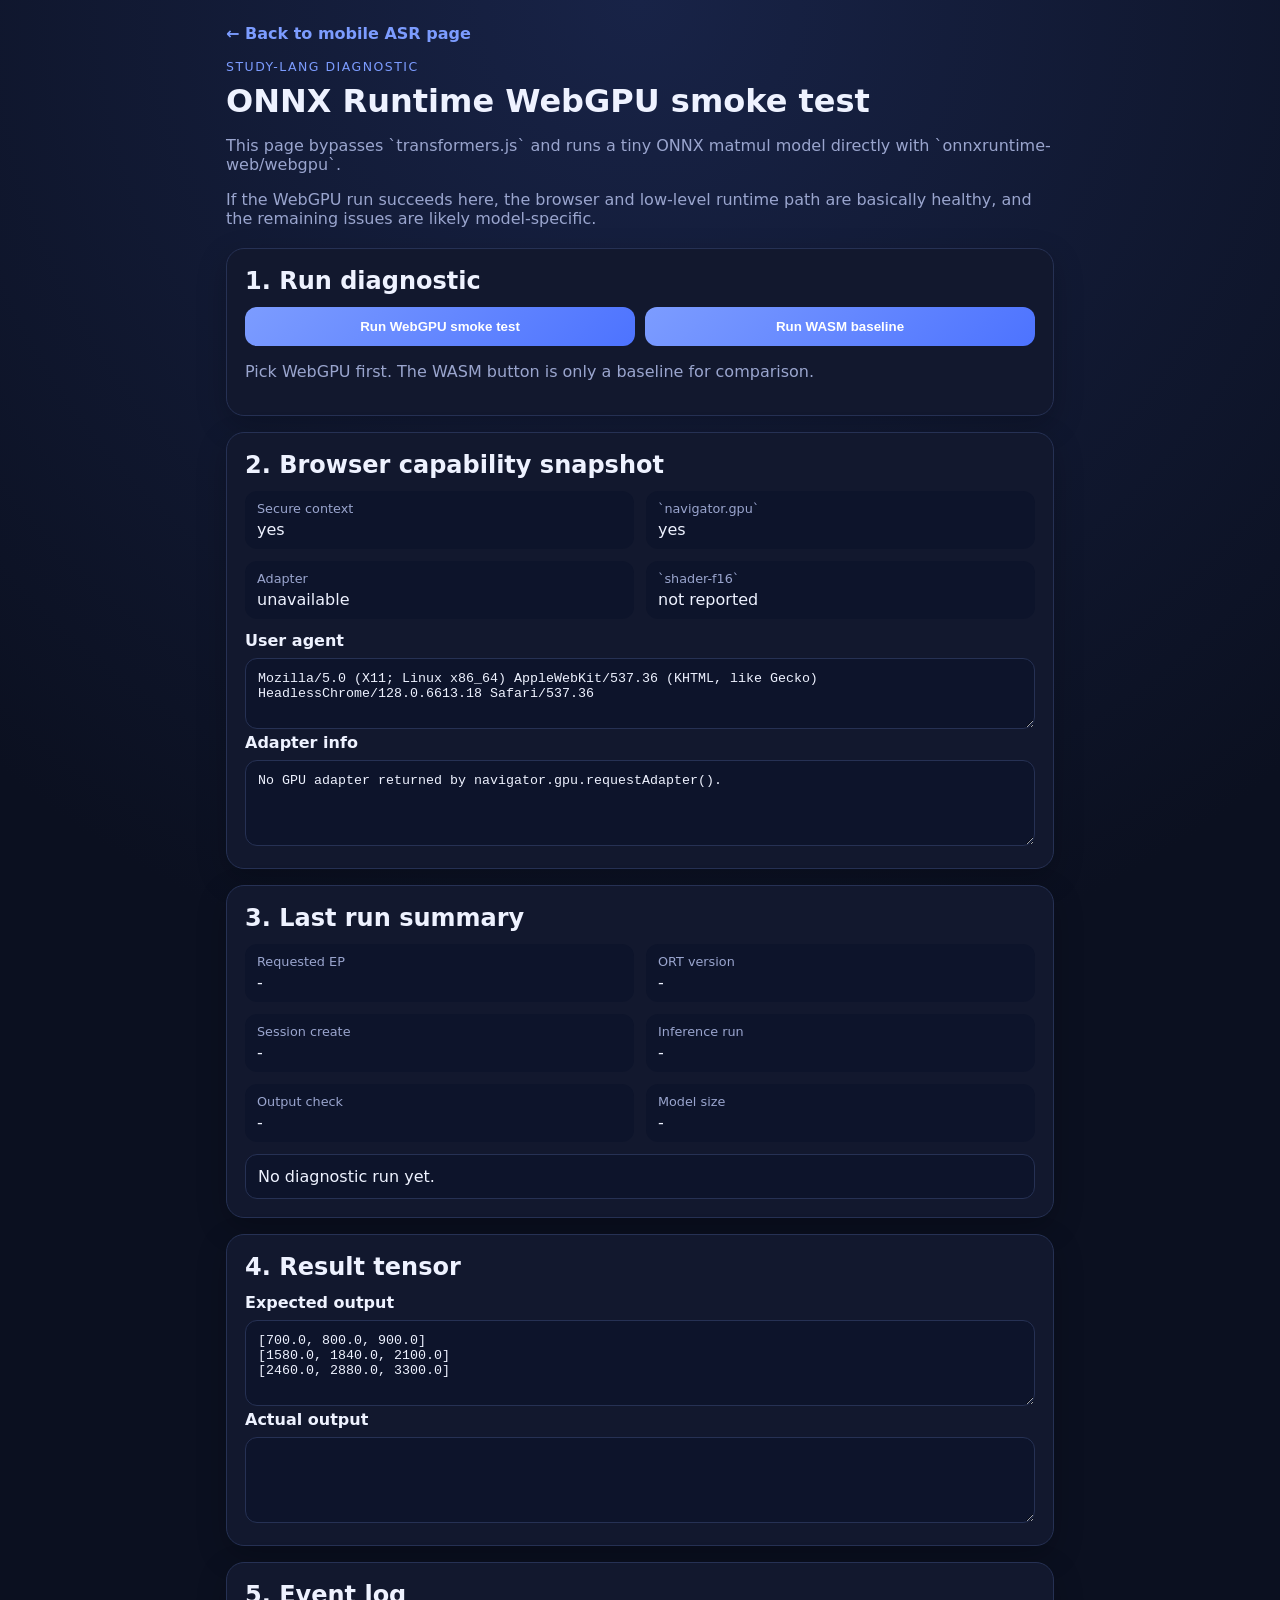
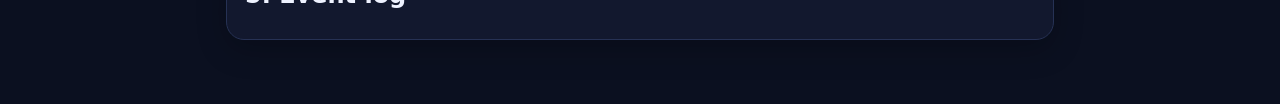
<file: src/mobile/ort-webgpu-diagnostic.html>
<!doctype html>
<html lang="en">
  <head>
    <meta charset="UTF-8" />
    <meta name="viewport" content="width=device-width, initial-scale=1.0" />
    <title>study-lang ORT WebGPU diagnostic</title>
    <link rel="stylesheet" href="./styles.css" />
  </head>
  <body>
    <main class="app-shell">
      <a class="top-link" href="./index.html">← Back to mobile ASR page</a>

      <header class="hero">
        <p class="eyebrow">study-lang diagnostic</p>
        <h1>ONNX Runtime WebGPU smoke test</h1>
        <p class="lede">
          This page bypasses `transformers.js` and runs a tiny ONNX matmul model directly with `onnxruntime-web/webgpu`.
        </p>
        <p class="lede">
          If the WebGPU run succeeds here, the browser and low-level runtime path are basically healthy, and the remaining issues are likely model-specific.
        </p>
      </header>

      <section class="card">
        <h2>1. Run diagnostic</h2>
        <div class="button-row two-up">
          <button id="run-webgpu-button" type="button">Run WebGPU smoke test</button>
          <button id="run-wasm-button" type="button">Run WASM baseline</button>
        </div>
        <p id="run-status" class="hint">Pick WebGPU first. The WASM button is only a baseline for comparison.</p>
      </section>

      <section class="card">
        <h2>2. Browser capability snapshot</h2>
        <dl class="meta-grid">
          <div>
            <dt>Secure context</dt>
            <dd id="cap-secure-context">-</dd>
          </div>
          <div>
            <dt>`navigator.gpu`</dt>
            <dd id="cap-navigator-gpu">-</dd>
          </div>
          <div>
            <dt>Adapter</dt>
            <dd id="cap-adapter">-</dd>
          </div>
          <div>
            <dt>`shader-f16`</dt>
            <dd id="cap-shader-f16">-</dd>
          </div>
        </dl>

        <label class="field-label" for="cap-user-agent">User agent</label>
        <textarea id="cap-user-agent" rows="3" readonly></textarea>

        <label class="field-label" for="cap-adapter-info">Adapter info</label>
        <textarea id="cap-adapter-info" rows="4" readonly></textarea>
      </section>

      <section class="card">
        <h2>3. Last run summary</h2>
        <dl class="meta-grid">
          <div>
            <dt>Requested EP</dt>
            <dd id="summary-ep">-</dd>
          </div>
          <div>
            <dt>ORT version</dt>
            <dd id="summary-version">-</dd>
          </div>
          <div>
            <dt>Session create</dt>
            <dd id="summary-session-ms">-</dd>
          </div>
          <div>
            <dt>Inference run</dt>
            <dd id="summary-run-ms">-</dd>
          </div>
          <div>
            <dt>Output check</dt>
            <dd id="summary-verified">-</dd>
          </div>
          <div>
            <dt>Model size</dt>
            <dd id="summary-model-size">-</dd>
          </div>
        </dl>
        <div id="summary-banner" class="status-banner">No diagnostic run yet.</div>
      </section>

      <section class="card">
        <h2>4. Result tensor</h2>
        <label class="field-label" for="expected-output">Expected output</label>
        <textarea id="expected-output" rows="4" readonly></textarea>
        <label class="field-label" for="actual-output">Actual output</label>
        <textarea id="actual-output" rows="4" readonly></textarea>
      </section>

      <section class="card">
        <h2>5. Event log</h2>
        <ul id="log-list" class="log-list"></ul>
      </section>
    </main>

    <script type="module" src="./ort-webgpu-diagnostic.js"></script>
  </body>
</html>
</file>
<file: src/mobile/styles.css>
:root {
  color-scheme: dark;
  --bg: #0b1020;
  --panel: #141b34;
  --panel-border: #263154;
  --text: #eef2ff;
  --muted: #9aa5ce;
  --accent: #7c9cff;
  --accent-strong: #4d73ff;
}

* {
  box-sizing: border-box;
}

body {
  margin: 0;
  font-family: Inter, system-ui, sans-serif;
  background: radial-gradient(circle at top, #182347 0%, var(--bg) 55%);
  color: var(--text);
}

.app-shell {
  max-width: 860px;
  margin: 0 auto;
  padding: 24px 16px 48px;
}

.hero {
  margin-bottom: 20px;
}

.eyebrow {
  color: var(--accent);
  text-transform: uppercase;
  letter-spacing: 0.12em;
  font-size: 0.78rem;
  margin: 0 0 8px;
}

h1, h2 {
  margin: 0 0 12px;
}

.lede,
.hint {
  color: var(--muted);
}

a {
  color: inherit;
}

.inline-link {
  color: var(--accent);
  font-weight: 600;
}

.top-link {
  display: inline-block;
  margin-bottom: 16px;
  color: var(--accent);
  text-decoration: none;
  font-weight: 700;
}

.top-link:hover,
.inline-link:hover {
  text-decoration: underline;
}

.card {
  background: color-mix(in srgb, var(--panel) 88%, black);
  border: 1px solid var(--panel-border);
  border-radius: 18px;
  padding: 18px;
  margin-bottom: 16px;
  box-shadow: 0 10px 30px rgba(0, 0, 0, 0.22);
}

input[type="file"],
select,
textarea,
audio,
button {
  width: 100%;
}

input[type="file"],
input[type="text"],
select {
  background: #0d142b;
  color: var(--text);
  border: 1px solid var(--panel-border);
  border-radius: 12px;
  padding: 12px;
}

textarea {
  background: #0d142b;
  color: var(--text);
  border: 1px solid var(--panel-border);
  border-radius: 12px;
  padding: 12px;
  resize: vertical;
}

button {
  border: 0;
  border-radius: 12px;
  padding: 12px 16px;
  background: linear-gradient(135deg, var(--accent), var(--accent-strong));
  color: white;
  font-weight: 700;
}

button:disabled {
  opacity: 0.45;
}

.button-row {
  display: grid;
  grid-template-columns: repeat(3, 1fr);
  gap: 10px;
  margin-bottom: 12px;
}

.button-row.two-up {
  grid-template-columns: repeat(2, 1fr);
}

#oss-model-panel {
  margin-top: 14px;
}

.meta-grid {
  display: grid;
  grid-template-columns: repeat(2, minmax(0, 1fr));
  gap: 12px;
  margin: 0 0 12px;
}

.meta-grid div {
  background: #0d142b;
  border-radius: 12px;
  padding: 10px 12px;
}

.meta-grid dt {
  font-size: 0.8rem;
  color: var(--muted);
  margin-bottom: 4px;
}

.meta-grid dd {
  margin: 0;
}

.compact-grid {
  margin-top: 12px;
}

.field-label {
  display: block;
  margin-bottom: 8px;
  font-weight: 600;
}

.score-panel {
  margin-top: 12px;
  padding: 12px;
  background: #0d142b;
  border: 1px solid var(--panel-border);
  border-radius: 12px;
}

.log-list {
  list-style: none;
  margin: 0;
  padding: 0;
  display: grid;
  gap: 10px;
}

.log-entry {
  padding: 12px;
  border-radius: 12px;
  border: 1px solid var(--panel-border);
  background: #0d142b;
}

.log-entry strong {
  display: inline-block;
  margin-right: 8px;
}

.log-entry.info strong {
  color: #8db4ff;
}

.log-entry.success strong {
  color: #82f7b4;
}

.log-entry.error strong {
  color: #ff8ea1;
}

.status-banner {
  margin-top: 12px;
  padding: 12px;
  border-radius: 12px;
  border: 1px solid var(--panel-border);
  background: #0d142b;
}

.mono-block {
  margin: 0;
  padding: 12px;
  border-radius: 12px;
  border: 1px solid var(--panel-border);
  background: #0d142b;
  font-family: ui-monospace, SFMono-Regular, Menlo, Consolas, monospace;
  overflow-x: auto;
  white-space: pre-wrap;
  word-break: break-word;
}

.meta-grid.single-column {
  grid-template-columns: 1fr;
}

@media (max-width: 640px) {
  .meta-grid {
    grid-template-columns: 1fr;
  }
  
  .button-row button {
    padding: 10px 8px;
    font-size: 0.85rem;
  }
  
  .mono-block {
    font-size: 0.8rem !important;
    padding: 6px !important;
  }
}

/* Custom details header (Accordion) styles */
summary.section-title {
  cursor: pointer;
  font-size: 1.25rem;
  font-weight: 700;
  color: var(--text);
  outline: none;
  display: flex;
  align-items: center;
  list-style: none; /* Remove default triangle */
  user-select: none;
}

summary.section-title::-webkit-details-marker {
  display: none; /* Remove Safari default triangle */
}

summary.section-title::before {
  content: "▶";
  display: inline-block;
  font-size: 0.8rem;
  margin-right: 10px;
  transition: transform 0.2s ease;
  color: var(--accent);
}

details[open] > summary.section-title::before {
  transform: rotate(90deg);
}

@keyframes spin {
  to { transform: rotate(360deg); }
}

button.is-loading {
  position: relative;
  color: transparent !important;
  pointer-events: none;
  opacity: 0.85;
}

button.is-loading::after {
  content: "";
  position: absolute;
  width: 18px;
  height: 18px;
  top: calc(50% - 9.5px);
  left: calc(50% - 9.5px);
  border: 2px solid rgba(255, 255, 255, 0.3);
  border-top-color: #ffffff;
  border-radius: 50%;
  animation: spin 0.8s linear infinite;
}

.progress-bar-container {
  width: 100%;
  height: 6px;
  background-color: rgba(255, 255, 255, 0.1);
  border-radius: 3px;
  overflow: hidden;
  position: relative;
  margin-top: 10px;
}

.progress-bar-value {
  width: 100%;
  height: 100%;
  background: linear-gradient(90deg, var(--accent) 0%, var(--accent-strong) 50%, var(--accent) 100%);
  animation: indeterminate-progress 1.5s infinite linear;
  transform-origin: 0% 50%;
}

@keyframes indeterminate-progress {
  0% { transform: translateX(-100%) scaleX(1); }
  50% { transform: translateX(0%) scaleX(0.4); }
  100% { transform: translateX(100%) scaleX(1); }
}

/* Queue List Styles */
.queue-item {
  display: flex;
  align-items: center;
  justify-content: space-between;
  gap: 10px;
  padding: 6px 10px;
  background: rgba(255, 255, 255, 0.05);
  border-radius: 4px;
}

.queue-item-text {
  flex: 1;
  text-overflow: ellipsis;
  overflow: hidden;
  white-space: nowrap;
  font-size: 0.85rem;
}

.queue-item-btn-container {
  display: flex;
  gap: 6px;
}

.queue-item-play-btn {
  padding: 2px 8px;
  font-size: 0.75rem;
  width: auto;
  background: #33cc66;
}

.queue-item-delete-btn {
  padding: 2px 8px;
  font-size: 0.75rem;
  width: auto;
  background: #ff4d4d;
}

/* Storage List Styles */
.storage-list {
  margin: 0;
  padding: 0;
  list-style: none;
  display: flex;
  flex-direction: column;
  gap: 8px;
}

.storage-item {
  display: flex;
  align-items: center;
  justify-content: space-between;
  gap: 10px;
  background: rgba(255, 255, 255, 0.03);
  padding: 6px 10px;
  border-radius: 4px;
}

.storage-item > span {
  min-width: 0;
  overflow: hidden;
  text-overflow: ellipsis;
  white-space: nowrap;
}

.storage-item.empty {
  background: rgba(255, 255, 255, 0.01);
  opacity: 0.5;
}

.storage-item-btn-container {
  display: flex;
  gap: 6px;
  flex-shrink: 0;
}

.download-storage-item-btn {
  width: auto;
  padding: 2px 8px;
  font-size: 0.75rem;
  background: #00b894;
  margin: 0;
  border: none;
  border-radius: 3px;
  cursor: pointer;
  color: white;
  white-space: nowrap;
  flex-shrink: 0;
}

.delete-storage-item-btn {
  width: auto;
  padding: 2px 8px;
  font-size: 0.75rem;
  background: #ff4d4d;
  margin: 0;
  border: none;
  border-radius: 3px;
  cursor: pointer;
  color: white;
  white-space: nowrap;
  flex-shrink: 0;
}
</file>
